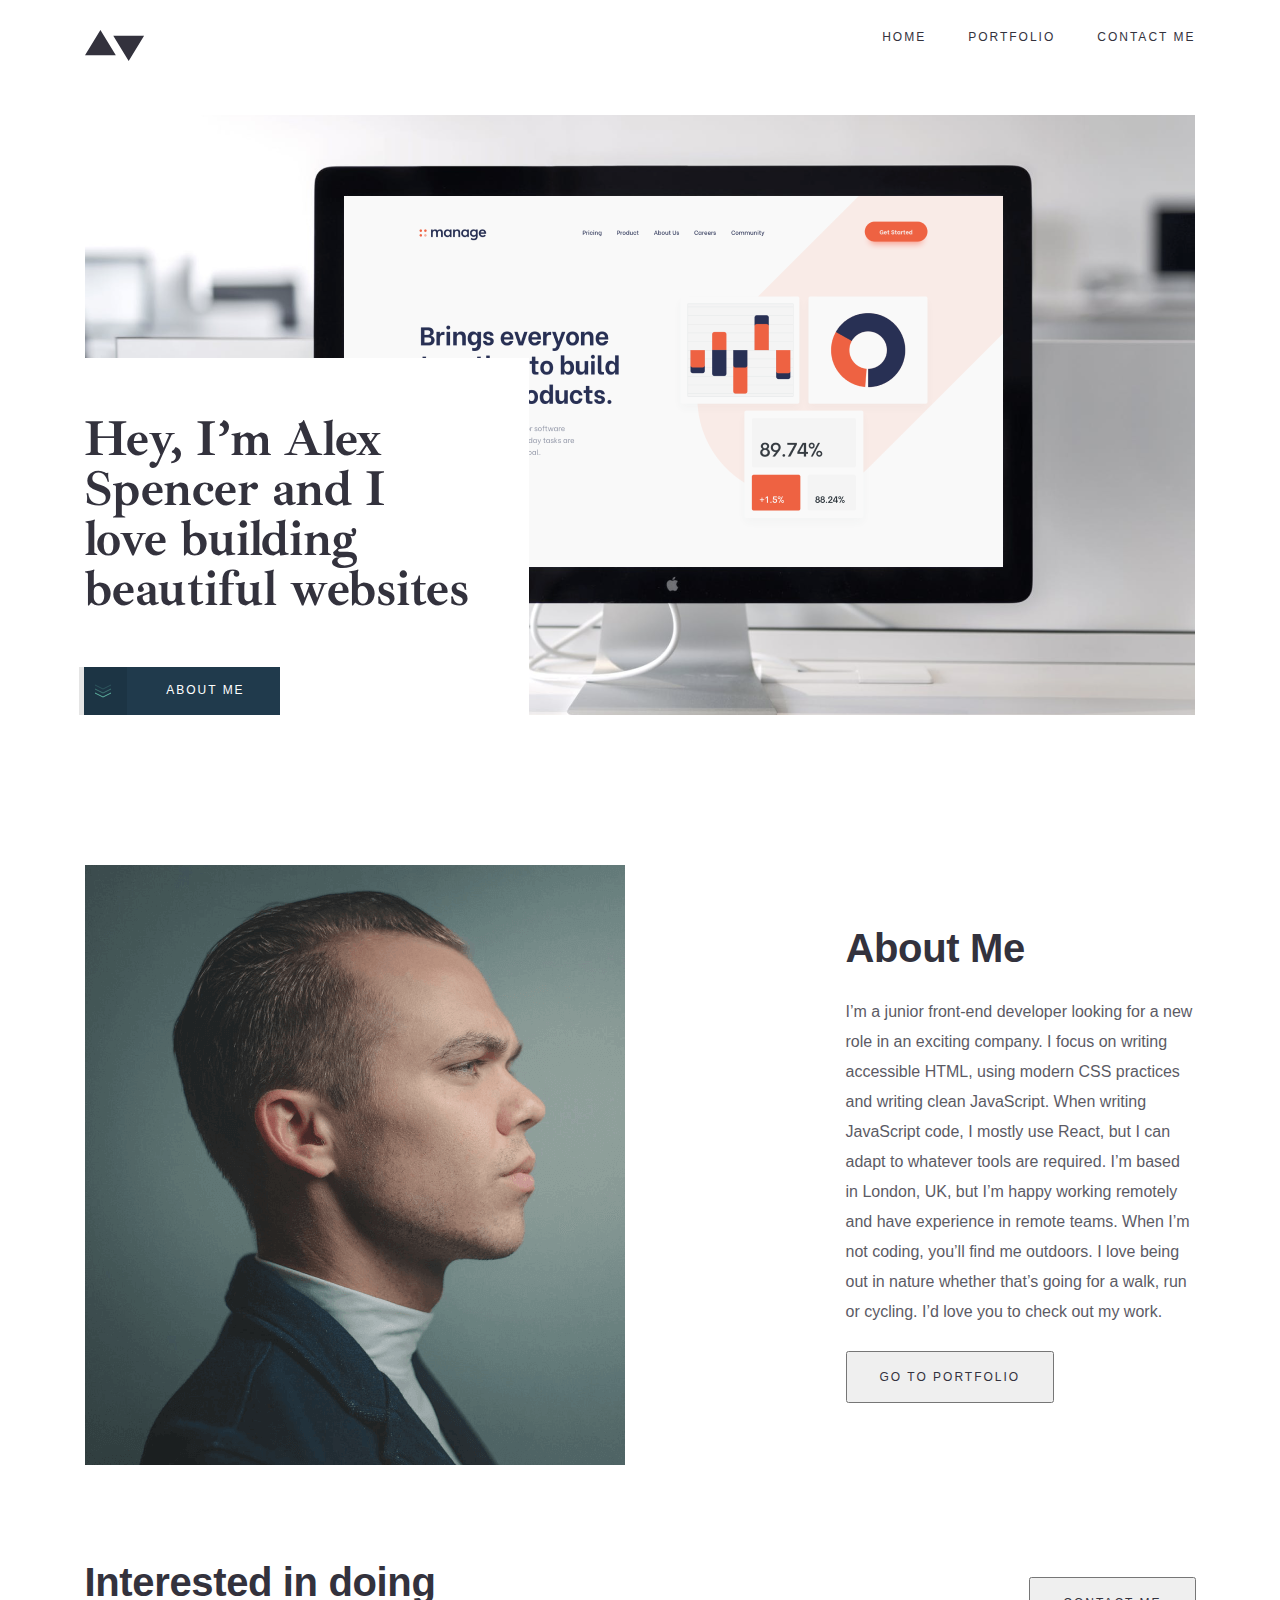
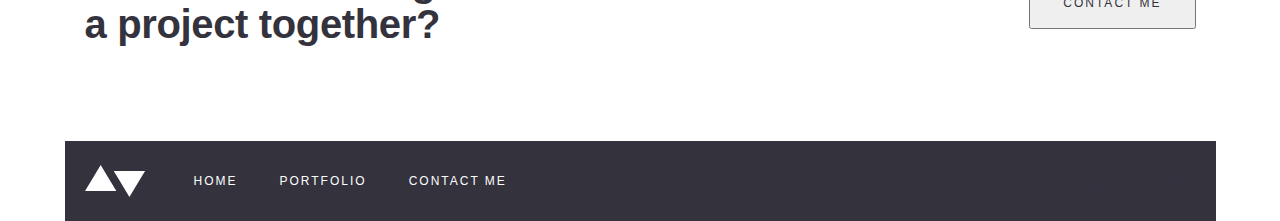
<file: index.html>
<!DOCTYPE html>
<html lang="en">
<head>
  <meta charset="UTF-8">
  <meta http-equiv="X-UA-Compatible" content="IE=edge">
  <meta name="viewport" content="width=device-width, initial-scale=1.0">
  <link rel="preconnect" href="https://fonts.googleapis.com">
   <link rel="preconnect" href="https://fonts.gstatic.com" crossorigin>
  <link href="https://fonts.googleapis.com/css2?family=Ibarra+Real+Nova:wght@700&family=Public+Sans&display=swap" rel="stylesheet">
  <link rel="stylesheet" href="./css/main.css">
  <title>Work Program</title>
</head>
<body>
  <!-- HEADRE  -->
  <header class="header">
    <div class="container header--container">

      <a class="header__logo-img" href="#">
        <img src="./images/header-logo.svg" alt="logo" width="60" height="32">
      </a>

      <nav class="header__sitenav">
        <a class="header__link" href="index.html">Home</a>
        <a class="header__link" href="portfolio.html">Portfolio</a>
        <a class="header__link" href="contact.html">Contact me</a>
      </nav>

      <button class="header__menu">
        <img src="./images/homburger-menyu.svg" alt="menu" width="24" height="13">
      </button>
    </div>
  </header>

  <!-- MAIN  -->
  <main>
    <!-- HERO  -->
    <section class="hero">
      <div class="container hero--container">
        <img src="./images/hero-desktop-img.png" alt="kompyuter" width="1110" height="600">
        <div class="hero__left">
          <h1 class="hero__heading">Hey, I’m Alex Spencer and I love building beautiful websites</h1>
          <button class="btn hero--button"> <img class="hero__img" src="./images/hero-scroll.svg" alt="scroll" width="48  " height="48">  About me</button>
        </div>

      </div>
    </section>

    <!-- ABOUT ME  -->
    <section class="about-me" >
      <div class="container about-me--container">
        <picture>
          <source media="(max-width:690px)"
          srcset="./images/boy.png 1x , ./images/boy@2x.png 2x" width="311" height="346">
          <source media="(max-width:950px)"
          srcset="./images/boy-tablet.png 1x , ./images/boy-tablet@2x.png 2x" width="281" heigth="600">
          <img src="./images/boy.png" alt="boy" width="540" height="600"
          srcset="./images/boy.png 1x , ./images/boy@2x.png 2x">

       </picture>
       <div class="about-me__rigth">
         <h2 class="about-me__heading">About Me</h2>
         <p class="about-me__desc">I’m a junior front-end developer looking for a new role in an exciting company. I focus on writing accessible HTML, using modern CSS practices and writing clean JavaScript. When writing JavaScript code, I mostly use React, but I can adapt to whatever tools are required. I’m based in London, UK, but I’m happy working remotely and have experience in remote teams. When I’m not coding, you’ll find me outdoors. I love being out in nature whether that’s going for a walk, run or cycling. I’d love you to check out my work.</p>
         <button class="btn about-me__button"> go to portfolio</button>
       </div>
      </div>
    </section>

    <!-- WORK -->
    <section class="work">
      <div class="container work--container">
        <h2 class="work__heading">Interested in doing a project together?</h2>
        <button class="btn">contact me</button>
      </div>
    </section>

  </main>

  <!-- FOOTER  -->
  <footer class="footer" >
    <div class="container footer--container">

      <div class="footer__left">
        <a href="#">
          <img src="./images/footer-logo.svg" alt="footer-logo" width="61" height="32">
        </a>
        <nav class="footer__sitenav">
          <a class="footer__nav-link" href="#">home</a>
          <a class="footer__nav-link" href="#">portfolio</a>
          <a class="footer__nav-link" href="contact.html">contact me</a>
        </nav>
      </div>

      <div class="footer__rigth">
        <a class="footer__link" href="github.com">
          <svg class="footer__img" width="25" height="24" fill="#33323D" xmlns="http://www.w3.org/2000/svg"><path d="M12.5 0C5.594 0 0 5.51 0 12.305c0 5.437 3.581 10.048 8.547 11.674.625.116.854-.265.854-.592 0-.292-.01-1.066-.016-2.092-3.477.742-4.21-1.65-4.21-1.65-.569-1.42-1.39-1.8-1.39-1.8-1.133-.764.087-.748.087-.748 1.255.086 1.914 1.268 1.914 1.268 1.115 1.881 2.927 1.338 3.641 1.024.113-.797.434-1.338.792-1.646-2.776-.308-5.694-1.366-5.694-6.08 0-1.343.484-2.44 1.286-3.302-.14-.31-.562-1.562.11-3.256 0 0 1.047-.33 3.437 1.261 1-.273 2.063-.409 3.125-.415 1.063.006 2.125.142 3.125.415 2.375-1.591 3.422-1.261 3.422-1.261.672 1.694.25 2.945.125 3.256.797.861 1.281 1.959 1.281 3.302 0 4.727-2.921 5.767-5.703 6.07.438.369.844 1.123.844 2.276 0 1.647-.015 2.97-.015 3.37 0 .322.218.707.859.584 5-1.615 8.579-6.23 8.579-11.659C25 5.51 19.403 0 12.5 0Z" fill="#33323D"/></svg>
        </a>
        <a class="footer__link" href="twitter.com">
          <svg class="footer__img" width="24" height="20" fill="#33323D"
          xmlns="http://www.w3.org/2000/svg"><path d="M24 2.557a9.83 9.83 0 0 1-2.828.775A4.932 4.932 0 0 0 23.337.608a9.864 9.864 0 0 1-3.127 1.195A4.916 4.916 0 0 0 16.616.248c-3.179 0-5.515 2.966-4.797 6.045A13.978 13.978 0 0 1 1.671 1.149a4.93 4.93 0 0 0 1.523 6.574 4.903 4.903 0 0 1-2.229-.616c-.054 2.281 1.581 4.415 3.949 4.89a4.935 4.935 0 0 1-2.224.084 4.928 4.928 0 0 0 4.6 3.419A9.9 9.9 0 0 1 0 17.54a13.94 13.94 0 0 0 7.548 2.212c9.142 0 14.307-7.721 13.995-14.646A10.025 10.025 0 0 0 24 2.557Z" fill="#33323D"/></svg>
        </a>
        <a class="footer__link" href="linkedin.com">
          <svg class="footer__img" width="24" height="24" fill="none" xmlns="http://www.w3.org/2000/svg"><path fill-rule="evenodd" clip-rule="evenodd" d="M2.4 0h19.2C22.92 0 24 1.08 24 2.4v19.2c0 1.32-1.08 2.4-2.4 2.4H2.4C1.08 24 0 22.92 0 21.6V2.4C0 1.08 1.08 0 2.4 0Zm1.2 20.4h3.6V9.6H3.6v10.8ZM5.4 7.56c-1.2 0-2.16-.96-2.16-2.16 0-1.2.96-2.16 2.16-2.16 1.2 0 2.16.96 2.16 2.16 0 1.2-.96 2.16-2.16 2.16ZM16.8 20.4h3.6v-6.84c0-2.28-1.92-4.2-4.2-4.2-1.08 0-2.4.72-3 1.68V9.6H9.6v10.8h3.6v-6.36c0-.96.84-1.8 1.8-1.8.96 0 1.8.84 1.8 1.8v6.36Z" fill="#33323D"/></svg>
        </a>
      </div>
    </div>

  </footer>

  <script src="./js/scrip.js"></script>

</body>
</html>
</file>
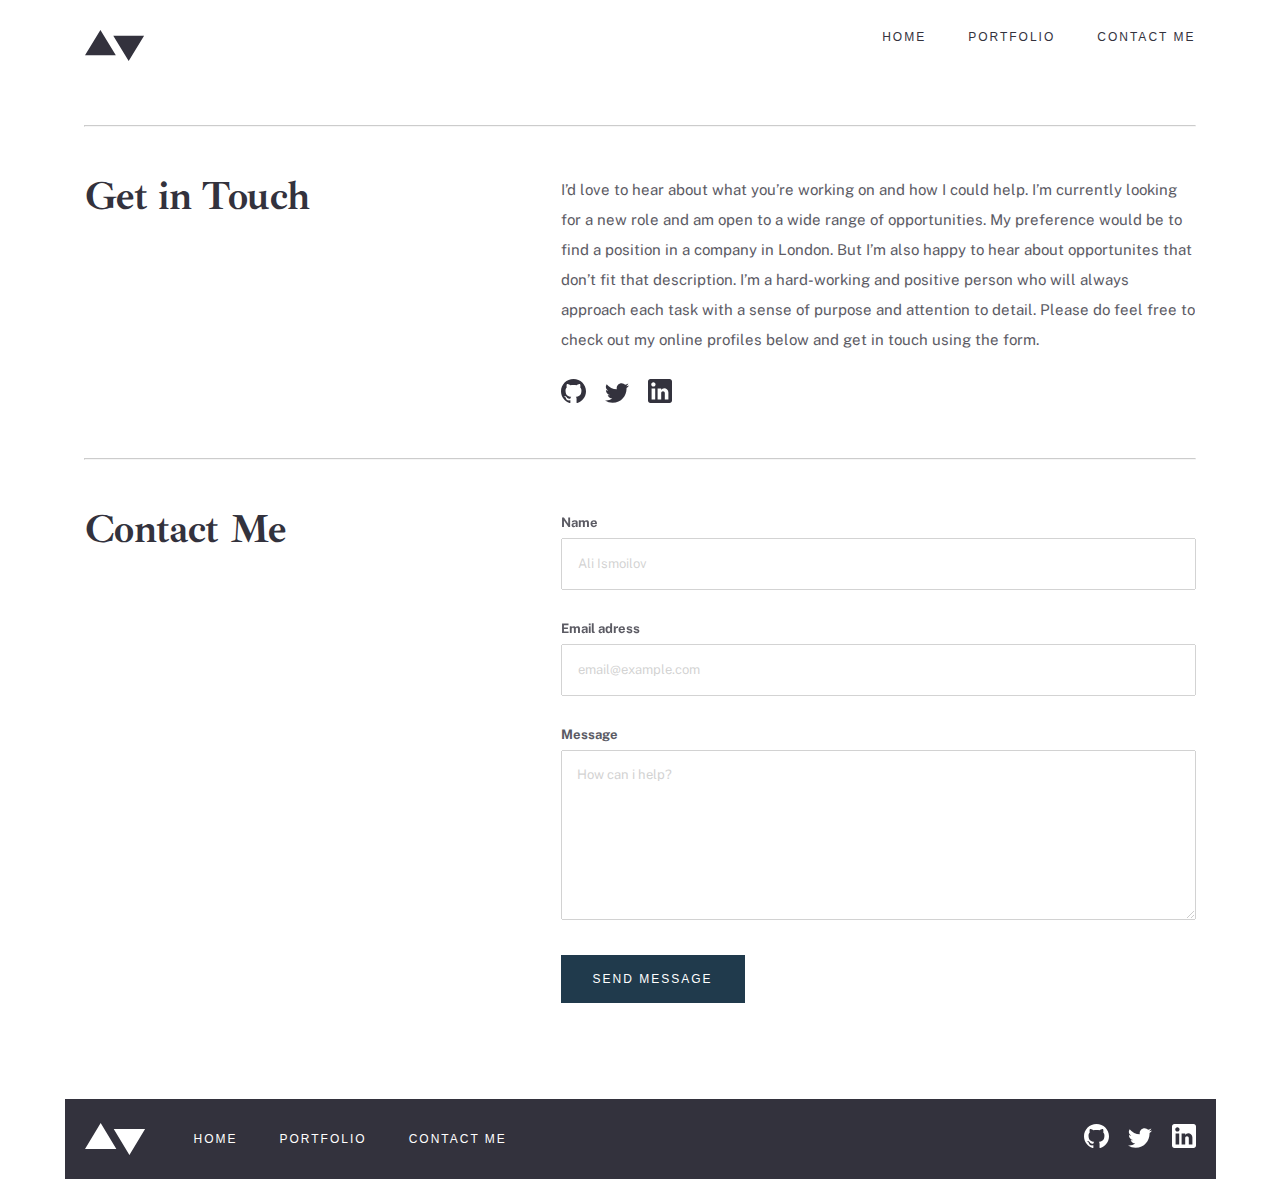
<file: contact.html>
<!DOCTYPE html>
<html lang="en">
<head>
    <meta charset="UTF-8">
    <meta http-equiv="X-UA-Compatible" content="IE=edge">
    <meta name="viewport" content="width=device-width, initial-scale=1.0">
    <link rel="preconnect" href="https://fonts.googleapis.com">
    <link rel="preconnect" href="https://fonts.gstatic.com" crossorigin>
    <link href="https://fonts.googleapis.com/css2?family=Ibarra+Real+Nova:wght@700&family=Public+Sans&display=swap" rel="stylesheet">
    <link rel="stylesheet" href="./css/main.css">
    <title>Work program</title>
</head>
<body>

 <!-- HEADRE  -->
 <header class="header">
    <div class="container header--container">

      <a class="header__logo-img" href="#">
        <img src="./images/header-logo.svg" alt="logo" width="60" height="32">
      </a>

      <nav class="header__sitenav">
        <a class="header__link" href="index.html">Home</a>
        <a class="header__link" href="portfolio.html">Portfolio</a>
        <a class="header__link" href="contact.html">Contact me</a>
      </nav>

      <button class="header__menu">
        <img src="./images/homburger-menyu.svg" alt="menu" width="24" height="13">
      </button>
    </div>
  </header>

  <!-- MAIN  -->

  <main>
  <!-- CONNECTION -->

    <section class="connection">
      <hr class="span"></hr>
        <div class="container connection--container">
            <h1 class="connection__heading">Get in Touch</h1>
            <div class="connection__left">
                <p class="connection__desc">I’d love to hear about what you’re working on and how I could help. I’m currently looking for a new role and am open to a wide range of opportunities. My preference would be to find a position in a company in London. But I’m also happy to hear about opportunites that don’t fit that description. I’m a hard-working and positive person who will always approach each task with a sense of purpose and attention to detail. Please do feel free to check out my online profiles below and get in touch using the form.</p>
                <div class="connection__link-list">
                    <a class="connection__link" href="github.com">
                        <svg class="connection__img" width="25" height="24" fill="none" xmlns="http://www.w3.org/2000/svg"><path d="M12.5 0C5.594 0 0 5.51 0 12.305c0 5.437 3.581 10.048 8.547 11.674.625.116.854-.265.854-.592 0-.292-.01-1.066-.016-2.092-3.477.742-4.21-1.65-4.21-1.65-.569-1.42-1.39-1.8-1.39-1.8-1.133-.764.087-.748.087-.748 1.255.086 1.914 1.268 1.914 1.268 1.115 1.881 2.927 1.338 3.641 1.024.113-.797.434-1.338.792-1.646-2.776-.308-5.694-1.366-5.694-6.08 0-1.343.484-2.44 1.286-3.302-.14-.31-.562-1.562.11-3.256 0 0 1.047-.33 3.437 1.261 1-.273 2.063-.409 3.125-.415 1.063.006 2.125.142 3.125.415 2.375-1.591 3.422-1.261 3.422-1.261.672 1.694.25 2.945.125 3.256.797.861 1.281 1.959 1.281 3.302 0 4.727-2.921 5.767-5.703 6.07.438.369.844 1.123.844 2.276 0 1.647-.015 2.97-.015 3.37 0 .322.218.707.859.584 5-1.615 8.579-6.23 8.579-11.659C25 5.51 19.403 0 12.5 0Z" fill="#33323D"/></svg>
                    </a>
                    <a class="connection__link" href="twitter.com">
                        <svg class="connection__img" width="24" height="20" fill="none" xmlns="http://www.w3.org/2000/svg"><path d="M24 2.557a9.83 9.83 0 0 1-2.828.775A4.932 4.932 0 0 0 23.337.608a9.864 9.864 0 0 1-3.127 1.195A4.916 4.916 0 0 0 16.616.248c-3.179 0-5.515 2.966-4.797 6.045A13.978 13.978 0 0 1 1.671 1.149a4.93 4.93 0 0 0 1.523 6.574 4.903 4.903 0 0 1-2.229-.616c-.054 2.281 1.581 4.415 3.949 4.89a4.935 4.935 0 0 1-2.224.084 4.928 4.928 0 0 0 4.6 3.419A9.9 9.9 0 0 1 0 17.54a13.94 13.94 0 0 0 7.548 2.212c9.142 0 14.307-7.721 13.995-14.646A10.025 10.025 0 0 0 24 2.557Z" fill="#33323D"/></svg>
                    </a>
                    <a class="connection__link" href="linkedin.com">
                        <svg class="connection__img" width="24" height="24" fill="none" xmlns="http://www.w3.org/2000/svg"><path fill-rule="evenodd" clip-rule="evenodd" d="M2.4 0h19.2C22.92 0 24 1.08 24 2.4v19.2c0 1.32-1.08 2.4-2.4 2.4H2.4C1.08 24 0 22.92 0 21.6V2.4C0 1.08 1.08 0 2.4 0Zm1.2 20.4h3.6V9.6H3.6v10.8ZM5.4 7.56c-1.2 0-2.16-.96-2.16-2.16 0-1.2.96-2.16 2.16-2.16 1.2 0 2.16.96 2.16 2.16 0 1.2-.96 2.16-2.16 2.16ZM16.8 20.4h3.6v-6.84c0-2.28-1.92-4.2-4.2-4.2-1.08 0-2.4.72-3 1.68V9.6H9.6v10.8h3.6v-6.36c0-.96.84-1.8 1.8-1.8.96 0 1.8.84 1.8 1.8v6.36Z" fill="#33323D"/></svg>
                    </a>
                </div>
            </div>
        </div>
    </section>
  </main>
  <!-- FORM  -->
  <section class="form">
    <hr class="span"></hr>
    <div class="container form--container">

      <h2 class="form__heading">Contact Me</h2>

      <form  class="form__list" action="https://echo.htmlacademy.ru" method="post">

        <label class="form__label" for="fname">Name
          <input  class="form__input" type="text" id="fname" name="fname" placeholder="Ali Ismoilov"><br>

        </label><br>

        <label class="form__label" for="email">Email adress
          <input class="form__input"  type="email" id="email" name="email" placeholder="email@example.com" ><br>

        </label><br>

        <label class="form__label" for="text">Message <br>
          <textarea   class="form__input" name="text" id="text" placeholder="How can i help?" cols="30" rows="5"></textarea>
        </label><br>
        <button class="btn form__button">SEND MESSAGE</button>
      </form>

    </div>
  </section>
    <!-- FOOTER  -->
  <footer class="footer" >
    <div class="container footer--container">

      <div class="footer__left">
        <a href="#">
          <img src="./images/footer-logo.svg" alt="footer-logo" width="61" height="32">
        </a>
        <nav class="footer__sitenav">
          <a class="footer__nav-link" href="index.html">home</a>
          <a class="footer__nav-link" href="#">portfolio</a>
          <a class="footer__nav-link" href="#">contact me</a>
        </nav>
      </div>

      <div class="footer__rigth">
        <a class="footer__link" href="github.com">
          <svg class="footer__img" width="25" height="24" fill="none" xmlns="http://www.w3.org/2000/svg"><path d="M12.5 0C5.594 0 0 5.51 0 12.305c0 5.437 3.581 10.048 8.547 11.674.625.116.854-.265.854-.592 0-.292-.01-1.066-.016-2.092-3.477.742-4.21-1.65-4.21-1.65-.569-1.42-1.39-1.8-1.39-1.8-1.133-.764.087-.748.087-.748 1.255.086 1.914 1.268 1.914 1.268 1.115 1.881 2.927 1.338 3.641 1.024.113-.797.434-1.338.792-1.646-2.776-.308-5.694-1.366-5.694-6.08 0-1.343.484-2.44 1.286-3.302-.14-.31-.562-1.562.11-3.256 0 0 1.047-.33 3.437 1.261 1-.273 2.063-.409 3.125-.415 1.063.006 2.125.142 3.125.415 2.375-1.591 3.422-1.261 3.422-1.261.672 1.694.25 2.945.125 3.256.797.861 1.281 1.959 1.281 3.302 0 4.727-2.921 5.767-5.703 6.07.438.369.844 1.123.844 2.276 0 1.647-.015 2.97-.015 3.37 0 .322.218.707.859.584 5-1.615 8.579-6.23 8.579-11.659C25 5.51 19.403 0 12.5 0Z" fill="#fff"/></svg>
        </a>
        <a class="footer__link" href="twitter.com">
          <svg class="footer__img" width="24" height="20" fill="none"
          xmlns="http://www.w3.org/2000/svg"><path d="M24 2.557a9.83 9.83 0 0 1-2.828.775A4.932 4.932 0 0 0 23.337.608a9.864 9.864 0 0 1-3.127 1.195A4.916 4.916 0 0 0 16.616.248c-3.179 0-5.515 2.966-4.797 6.045A13.978 13.978 0 0 1 1.671 1.149a4.93 4.93 0 0 0 1.523 6.574 4.903 4.903 0 0 1-2.229-.616c-.054 2.281 1.581 4.415 3.949 4.89a4.935 4.935 0 0 1-2.224.084 4.928 4.928 0 0 0 4.6 3.419A9.9 9.9 0 0 1 0 17.54a13.94 13.94 0 0 0 7.548 2.212c9.142 0 14.307-7.721 13.995-14.646A10.025 10.025 0 0 0 24 2.557Z" fill="#fff"/></svg>
        </a>
        <a class="footer__link" href="linkedin.com">
          <svg class="footer__img" width="24" height="24" fill="none" xmlns="http://www.w3.org/2000/svg"><path fill-rule="evenodd" clip-rule="evenodd" d="M2.4 0h19.2C22.92 0 24 1.08 24 2.4v19.2c0 1.32-1.08 2.4-2.4 2.4H2.4C1.08 24 0 22.92 0 21.6V2.4C0 1.08 1.08 0 2.4 0Zm1.2 20.4h3.6V9.6H3.6v10.8ZM5.4 7.56c-1.2 0-2.16-.96-2.16-2.16 0-1.2.96-2.16 2.16-2.16 1.2 0 2.16.96 2.16 2.16 0 1.2-.96 2.16-2.16 2.16ZM16.8 20.4h3.6v-6.84c0-2.28-1.92-4.2-4.2-4.2-1.08 0-2.4.72-3 1.68V9.6H9.6v10.8h3.6v-6.36c0-.96.84-1.8 1.8-1.8.96 0 1.8.84 1.8 1.8v6.36Z" fill="#fff"/></svg>
        </a>
      </div>
    </div>

  </footer>

  <script src="./js/scrip.js"></script>
</body>
</html>
</file>
<file: css/main.css>
/*! normalize.css v8.0.1 | MIT License | github.com/necolas/normalize.css */
/* Document
   ========================================================================== */
/**
 * 1. Correct the line height in all browsers.
 * 2. Prevent adjustments of font size after orientation changes in iOS.
 */
html {
  line-height: 1.15;
  /* 1 */
  -webkit-text-size-adjust: 100%;
  /* 2 */
}

/* Sections
   ========================================================================== */
/**
 * Remove the margin in all browsers.
 */
body {
  margin: 0;
}

/**
 * Render the `main` element consistently in IE.
 */
main {
  display: block;
}

/**
 * Correct the font size and margin on `h1` elements within `section` and
 * `article` contexts in Chrome, Firefox, and Safari.
 */
h1 {
  font-size: 2em;
  margin: 0.67em 0;
}

/* Grouping content
   ========================================================================== */
/**
 * 1. Add the correct box sizing in Firefox.
 * 2. Show the overflow in Edge and IE.
 */
hr {
  -webkit-box-sizing: content-box;
          box-sizing: content-box;
  /* 1 */
  height: 0;
  /* 1 */
  overflow: visible;
  /* 2 */
}

/**
 * 1. Correct the inheritance and scaling of font size in all browsers.
 * 2. Correct the odd `em` font sizing in all browsers.
 */
pre {
  font-family: monospace, monospace;
  /* 1 */
  font-size: 1em;
  /* 2 */
}

/* Text-level semantics
   ========================================================================== */
/**
 * Remove the gray background on active links in IE 10.
 */
a {
  background-color: transparent;
}

/**
 * 1. Remove the bottom border in Chrome 57-
 * 2. Add the correct text decoration in Chrome, Edge, IE, Opera, and Safari.
 */
abbr[title] {
  border-bottom: none;
  /* 1 */
  text-decoration: underline;
  /* 2 */
  -webkit-text-decoration: underline dotted;
          text-decoration: underline dotted;
  /* 2 */
}

/**
 * Add the correct font weight in Chrome, Edge, and Safari.
 */
b,
strong {
  font-weight: bolder;
}

/**
 * 1. Correct the inheritance and scaling of font size in all browsers.
 * 2. Correct the odd `em` font sizing in all browsers.
 */
code,
kbd,
samp {
  font-family: monospace, monospace;
  /* 1 */
  font-size: 1em;
  /* 2 */
}

/**
 * Add the correct font size in all browsers.
 */
small {
  font-size: 80%;
}

/**
 * Prevent `sub` and `sup` elements from affecting the line height in
 * all browsers.
 */
sub,
sup {
  font-size: 75%;
  line-height: 0;
  position: relative;
  vertical-align: baseline;
}

sub {
  bottom: -0.25em;
}

sup {
  top: -0.5em;
}

/* Embedded content
   ========================================================================== */
/**
 * Remove the border on images inside links in IE 10.
 */
img {
  border-style: none;
}

/* Forms
   ========================================================================== */
/**
 * 1. Change the font styles in all browsers.
 * 2. Remove the margin in Firefox and Safari.
 */
button,
input,
optgroup,
select,
textarea {
  font-family: inherit;
  /* 1 */
  font-size: 100%;
  /* 1 */
  line-height: 1.15;
  /* 1 */
  margin: 0;
  /* 2 */
}

/**
 * Show the overflow in IE.
 * 1. Show the overflow in Edge.
 */
button,
input {
  /* 1 */
  overflow: visible;
}

/**
 * Remove the inheritance of text transform in Edge, Firefox, and IE.
 * 1. Remove the inheritance of text transform in Firefox.
 */
button,
select {
  /* 1 */
  text-transform: none;
}

/**
 * Correct the inability to style clickable types in iOS and Safari.
 */
button,
[type="button"],
[type="reset"],
[type="submit"] {
  -webkit-appearance: button;
}

/**
 * Remove the inner border and padding in Firefox.
 */
button::-moz-focus-inner,
[type="button"]::-moz-focus-inner,
[type="reset"]::-moz-focus-inner,
[type="submit"]::-moz-focus-inner {
  border-style: none;
  padding: 0;
}

/**
 * Restore the focus styles unset by the previous rule.
 */
button:-moz-focusring,
[type="button"]:-moz-focusring,
[type="reset"]:-moz-focusring,
[type="submit"]:-moz-focusring {
  outline: 1px dotted ButtonText;
}

/**
 * Correct the padding in Firefox.
 */
fieldset {
  padding: 0.35em 0.75em 0.625em;
}

/**
 * 1. Correct the text wrapping in Edge and IE.
 * 2. Correct the color inheritance from `fieldset` elements in IE.
 * 3. Remove the padding so developers are not caught out when they zero out
 *    `fieldset` elements in all browsers.
 */
legend {
  -webkit-box-sizing: border-box;
          box-sizing: border-box;
  /* 1 */
  color: inherit;
  /* 2 */
  display: table;
  /* 1 */
  max-width: 100%;
  /* 1 */
  padding: 0;
  /* 3 */
  white-space: normal;
  /* 1 */
}

/**
 * Add the correct vertical alignment in Chrome, Firefox, and Opera.
 */
progress {
  vertical-align: baseline;
}

/**
 * Remove the default vertical scrollbar in IE 10+.
 */
textarea {
  overflow: auto;
}

/**
 * 1. Add the correct box sizing in IE 10.
 * 2. Remove the padding in IE 10.
 */
[type="checkbox"],
[type="radio"] {
  -webkit-box-sizing: border-box;
          box-sizing: border-box;
  /* 1 */
  padding: 0;
  /* 2 */
}

/**
 * Correct the cursor style of increment and decrement buttons in Chrome.
 */
[type="number"]::-webkit-inner-spin-button,
[type="number"]::-webkit-outer-spin-button {
  height: auto;
}

/**
 * 1. Correct the odd appearance in Chrome and Safari.
 * 2. Correct the outline style in Safari.
 */
[type="search"] {
  -webkit-appearance: textfield;
  /* 1 */
  outline-offset: -2px;
  /* 2 */
}

/**
 * Remove the inner padding in Chrome and Safari on macOS.
 */
[type="search"]::-webkit-search-decoration {
  -webkit-appearance: none;
}

/**
 * 1. Correct the inability to style clickable types in iOS and Safari.
 * 2. Change font properties to `inherit` in Safari.
 */
::-webkit-file-upload-button {
  -webkit-appearance: button;
  /* 1 */
  font: inherit;
  /* 2 */
}

/* Interactive
   ========================================================================== */
/*
 * Add the correct display in Edge, IE 10+, and Firefox.
 */
details {
  display: block;
}

/*
 * Add the correct display in all browsers.
 */
summary {
  display: list-item;
}

/* Misc
   ========================================================================== */
/**
 * Add the correct display in IE 10+.
 */
template {
  display: none;
}

/**
 * Add the correct display in IE 10.
 */
[hidden] {
  display: none;
}

html {
  height: 100%;
  scroll-behavior: smooth;
  -webkit-box-sizing: border-box;
          box-sizing: border-box;
}

*,
*::before,
*::after {
  -webkit-box-sizing: inherit;
          box-sizing: inherit;
}

body {
  display: -webkit-box;
  display: -ms-flexbox;
  display: flex;
  -webkit-box-orient: vertical;
  -webkit-box-direction: normal;
      -ms-flex-direction: column;
          flex-direction: column;
  font-family: "Public Sans",sans-serif;
  height: 100%;
  font-family: "Arial", sans-serif;
  font-size: 16px;
  line-height: 1.5;
}

img {
  max-width: 100%;
  height: auto;
  vertical-align: middle;
}

.visually-hidden {
  position: absolute;
  width: 1px;
  height: 1px;
  margin: -1px;
  padding: 0;
  overflow: hidden;
  border: 0;
  clip: rect(0 0 0 0);
}

.container {
  width: 100%;
  max-width: 1151px;
  margin: 0 auto;
  padding: 0 20px;
}

.btn {
  padding: 17px 32px;
  font-size: 12px;
  line-height: 14px;
  text-align: center;
  letter-spacing: 2px;
  text-transform: uppercase;
  color: #33323D;
}

.header {
  margin-top: 30px;
}

.header--container {
  display: -webkit-box;
  display: -ms-flexbox;
  display: flex;
  -webkit-box-pack: justify;
      -ms-flex-pack: justify;
          justify-content: space-between;
}

.header__logo-img {
  -ms-flex-negative: 0;
      flex-shrink: 0;
}

.header__sitenav {
  display: -webkit-box;
  display: -ms-flexbox;
  display: flex;
}

.header__link {
  font-size: 12px;
  line-height: 14px;
  letter-spacing: 2px;
  text-transform: uppercase;
  color: #33323D;
  text-decoration: none;
}

.header__link + .header__link {
  margin-left: 42px;
}

.header__link:hover {
  color: #5FB4A2;
}

.header__link:active {
  color: #eb3c25;
}

.header__menu {
  display: none;
  border: none;
}

@media only screen and (max-width: 750px) {
  .header {
    position: relative;
  }
  .header__sitenav {
    display: none;
  }
  .header__menu {
    display: inline-block;
    background-color: #fff;
  }
  .menu--open .header__sitenav {
    z-index: 2;
    display: -webkit-box;
    display: -ms-flexbox;
    display: flex;
    -webkit-box-orient: vertical;
    -webkit-box-direction: normal;
        -ms-flex-direction: column;
            flex-direction: column;
    background-color: #33323D;
    position: absolute;
    text-align: center;
    top: 100%;
    right: 0;
    max-width: 300px;
    padding: 40px 60px;
  }
  .menu--open .header__link {
    color: #fff;
  }
  .header__link + .header__link {
    margin-left: 0;
    margin-top: 32px;
  }
}

.main {
  -webkit-box-flex: 1;
      -ms-flex-positive: 1;
          flex-grow: 1;
}

.hero {
  margin-top: 54px;
}

.hero--container {
  position: relative;
}

.hero__left {
  position: absolute;
  left: 19px;
  bottom: 0;
  padding: 56px 55px 0 0;
  max-width: 445px;
  background-color: #fff;
}

.hero__heading {
  margin: 0;
  padding: 0;
  font-family: 'Ibarra Real Nova';
  font-weight: 700;
  font-size: 50px;
  line-height: 50px;
  letter-spacing: -0.446429px;
  color: #33323D;
}

.hero--button {
  background: #203A4C;
  padding: 0;
  margin-top: 53px;
  padding-right: 35px;
  border: none;
  color: #fff;
}

.hero__img {
  -webkit-transform: translateX(-5px);
          transform: translateX(-5px);
  margin-right: 30px;
}

@media only screen and (max-width: 750px) {
  .hero--container {
    position: static;
  }
  .hero__left {
    margin-top: 40px;
    position: static;
    width: 100%;
    padding: 0;
  }
}

.about-me {
  margin-top: 150px;
}

.about-me--container {
  display: -webkit-box;
  display: -ms-flexbox;
  display: flex;
  -webkit-box-align: center;
      -ms-flex-align: center;
          align-items: center;
  -webkit-box-pack: justify;
      -ms-flex-pack: justify;
          justify-content: space-between;
}

.about-me__rigth {
  max-width: 350px;
}

.about-me__heading {
  margin: 0;
  font-weight: 700;
  font-size: 40px;
  line-height: 42px;
  letter-spacing: -0.357143px;
  color: #33323D;
}

.about-me__desc {
  margin: 0;
  margin-top: 28px;
  font-size: 16px;
  line-height: 30px;
  color: #33323D;
  mix-blend-mode: normal;
  opacity: 0.8;
}

.about-me__button {
  margin-top: 24px;
  color: #33323D;
}

@media only screen and (max-width: 690px) {
  .about-me {
    margin: 0;
    margin-top: 96px;
  }
  .about-me--container {
    display: -webkit-box;
    display: -ms-flexbox;
    display: flex;
    -webkit-box-orient: vertical;
    -webkit-box-direction: normal;
        -ms-flex-direction: column;
            flex-direction: column;
    -webkit-box-align: center;
        -ms-flex-align: center;
            align-items: center;
  }
  .about-me__rigth {
    text-align: center;
    margin-top: 65px;
  }
}

.work {
  margin-top: 96px;
}

.work--container {
  display: -webkit-box;
  display: -ms-flexbox;
  display: flex;
  -webkit-box-align: center;
      -ms-flex-align: center;
          align-items: center;
  -webkit-box-pack: justify;
      -ms-flex-pack: justify;
          justify-content: space-between;
}

.work__heading {
  margin: 0;
  max-width: 380px;
  font-weight: 700;
  font-size: 40px;
  line-height: 42px;
  letter-spacing: -0.357143px;
  color: #33323D;
}

@media only screen and (max-width: 690px) {
  .work--container {
    display: -webkit-box;
    display: -ms-flexbox;
    display: flex;
    -webkit-box-orient: vertical;
    -webkit-box-direction: normal;
        -ms-flex-direction: column;
            flex-direction: column;
    -webkit-box-align: center;
        -ms-flex-align: center;
            align-items: center;
  }
  .work__heading {
    margin-bottom: 40px;
  }
}

.connection .span {
  margin-top: 64px;
  background: #33323D;
  mix-blend-mode: normal;
  opacity: 0.5;
  max-width: 1110px;
}

.connection--container {
  margin-top: 48px;
  display: -webkit-box;
  display: -ms-flexbox;
  display: flex;
  -webkit-box-pack: justify;
      -ms-flex-pack: justify;
          justify-content: space-between;
}

.connection__heading {
  margin: 0;
  font-family: 'Ibarra Real Nova';
  font-weight: 700;
  font-size: 40px;
  line-height: 42px;
  letter-spacing: -0.357143px;
  color: #33323D;
}

.connection__desc {
  margin: 0;
  font-family: 'Public Sans';
  font-weight: 400;
  font-size: 15px;
  line-height: 30px;
  color: #33323D;
  mix-blend-mode: normal;
  opacity: 0.8;
}

.connection__link-list {
  margin-top: 24px;
}

.connection__left {
  max-width: 635px;
}

.connection__link {
  text-decoration: none;
}

.connection__link + .connection__link {
  margin-left: 15px;
}

.connection__img:hover path {
  fill: red;
}

@media only screen and (max-width: 880px) {
  .connection--container {
    display: -webkit-box;
    display: -ms-flexbox;
    display: flex;
    -webkit-box-orient: vertical;
    -webkit-box-direction: normal;
        -ms-flex-direction: column;
            flex-direction: column;
  }
  .connection__desc {
    margin-top: 24px;
  }
}

.form .span {
  margin-top: 48px;
  background: #33323D;
  mix-blend-mode: normal;
  opacity: 0.5;
  max-width: 1110px;
}

.form--container {
  margin-top: 48px;
  display: -webkit-box;
  display: -ms-flexbox;
  display: flex;
  -webkit-box-pack: justify;
      -ms-flex-pack: justify;
          justify-content: space-between;
}

.form__heading {
  margin: 0;
  font-family: 'Ibarra Real Nova';
  font-weight: 700;
  font-size: 40px;
  line-height: 42px;
  letter-spacing: -0.357143px;
  color: #33323D;
  -ms-flex-negative: 1;
      flex-shrink: 1;
}

.form__list {
  width: 635px;
}

.form__label {
  font-family: 'Public Sans';
  font-weight: 700;
  font-size: 13px;
  line-height: 30px;
  color: #33323D;
  mix-blend-mode: normal;
  opacity: 0.8;
}

.form__label + .form__label {
  margin-top: 24px;
}

.form__input {
  padding: 9px 0;
  padding-left: 15px;
  width: 100%;
  mix-blend-mode: normal;
  opacity: 0.1;
  font-family: 'Public Sans';
  font-style: normal;
  font-weight: 400;
  font-size: 13px;
  line-height: 30px;
  /* identical to box height, or 231% */
  color: #33323D;
  mix-blend-mode: normal;
  opacity: 0.4;
}

.form__button {
  color: #fff;
  background: #203A4C;
  border: none;
  margin-top: 24px;
}

@media only screen and (max-width: 880px) {
  .form--container {
    display: -webkit-box;
    display: -ms-flexbox;
    display: flex;
    -webkit-box-orient: vertical;
    -webkit-box-direction: normal;
        -ms-flex-direction: column;
            flex-direction: column;
  }
}

.footer {
  margin-top: 96px;
}

.footer--container {
  background-color: #33323D;
  display: -webkit-box;
  display: -ms-flexbox;
  display: flex;
  -webkit-box-align: center;
      -ms-flex-align: center;
          align-items: center;
  -webkit-box-pack: justify;
      -ms-flex-pack: justify;
          justify-content: space-between;
}

.footer__left {
  padding: 24px 0;
  display: -webkit-box;
  display: -ms-flexbox;
  display: flex;
  -webkit-box-align: center;
      -ms-flex-align: center;
          align-items: center;
}

.footer__sitenav {
  display: -webkit-box;
  display: -ms-flexbox;
  display: flex;
  -webkit-box-align: center;
      -ms-flex-align: center;
          align-items: center;
  margin-left: 48px;
}

.footer__nav-link {
  text-decoration: none;
  font-size: 12px;
  line-height: 14px;
  text-align: center;
  letter-spacing: 2px;
  text-transform: uppercase;
  color: #FFFFFF;
}

.footer__nav-link:hover {
  color: #5FB4A2;
}

.footer__nav-link + .footer__nav-link {
  margin-left: 42px;
}

.footer__link {
  text-decoration: none;
}

.footer__link + .footer__link {
  margin-left: 15px;
}

.footer__img:hover path {
  fill: red;
}

@media only screen and (max-width: 690px) {
  .footer--container {
    display: -webkit-box;
    display: -ms-flexbox;
    display: flex;
    -webkit-box-orient: vertical;
    -webkit-box-direction: normal;
        -ms-flex-direction: column;
            flex-direction: column;
    -webkit-box-align: center;
        -ms-flex-align: center;
            align-items: center;
  }
  .footer__left {
    display: -webkit-box;
    display: -ms-flexbox;
    display: flex;
    -webkit-box-orient: vertical;
    -webkit-box-direction: normal;
        -ms-flex-direction: column;
            flex-direction: column;
    -webkit-box-align: center;
        -ms-flex-align: center;
            align-items: center;
    margin-top: 56px;
  }
  .footer__sitenav {
    display: -webkit-box;
    display: -ms-flexbox;
    display: flex;
    -webkit-box-orient: vertical;
    -webkit-box-direction: normal;
        -ms-flex-direction: column;
            flex-direction: column;
    -webkit-box-align: center;
        -ms-flex-align: center;
            align-items: center;
    margin: 0;
    margin-top: 40px;
  }
  .footer__nav-link + .footer__nav-link {
    margin-left: 0;
    margin-top: 32px;
  }
  .footer__rigth {
    margin-top: 40px;
  }
}
/*# sourceMappingURL=main.css.map */
</file>
